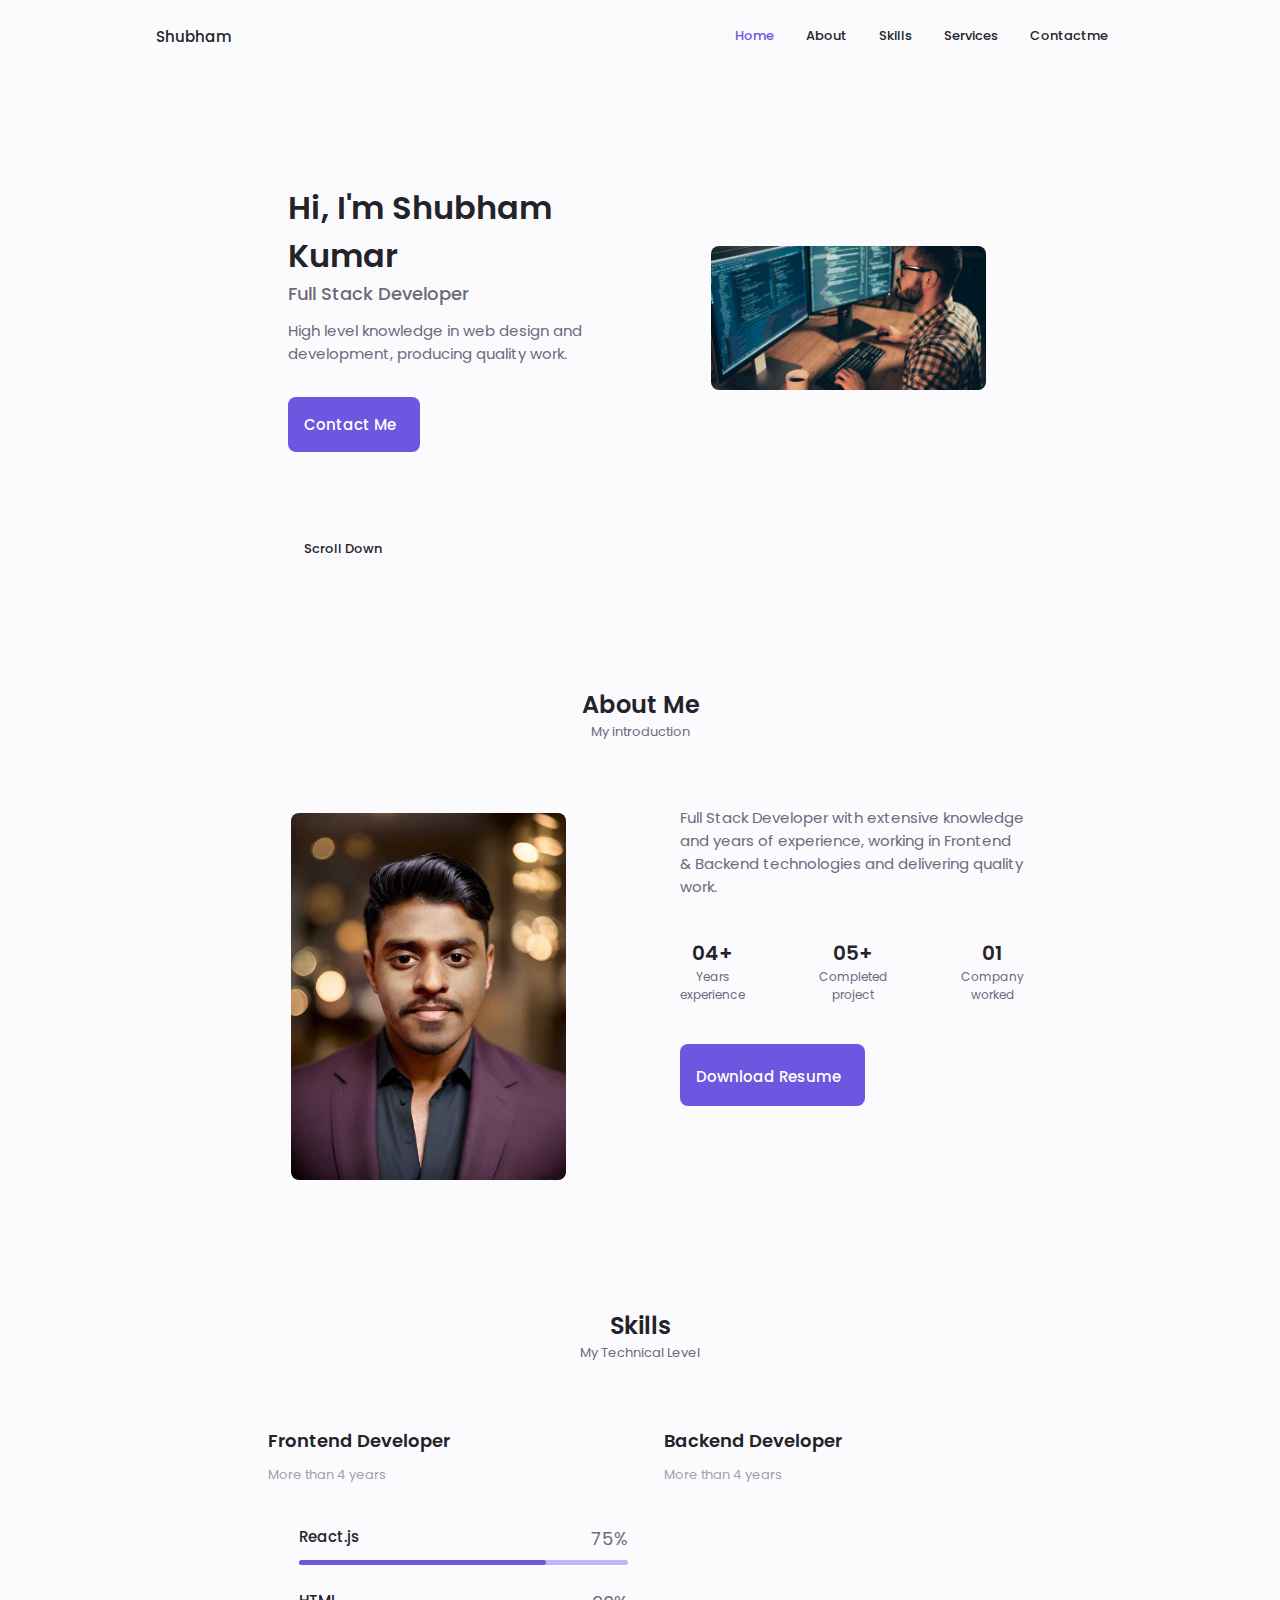
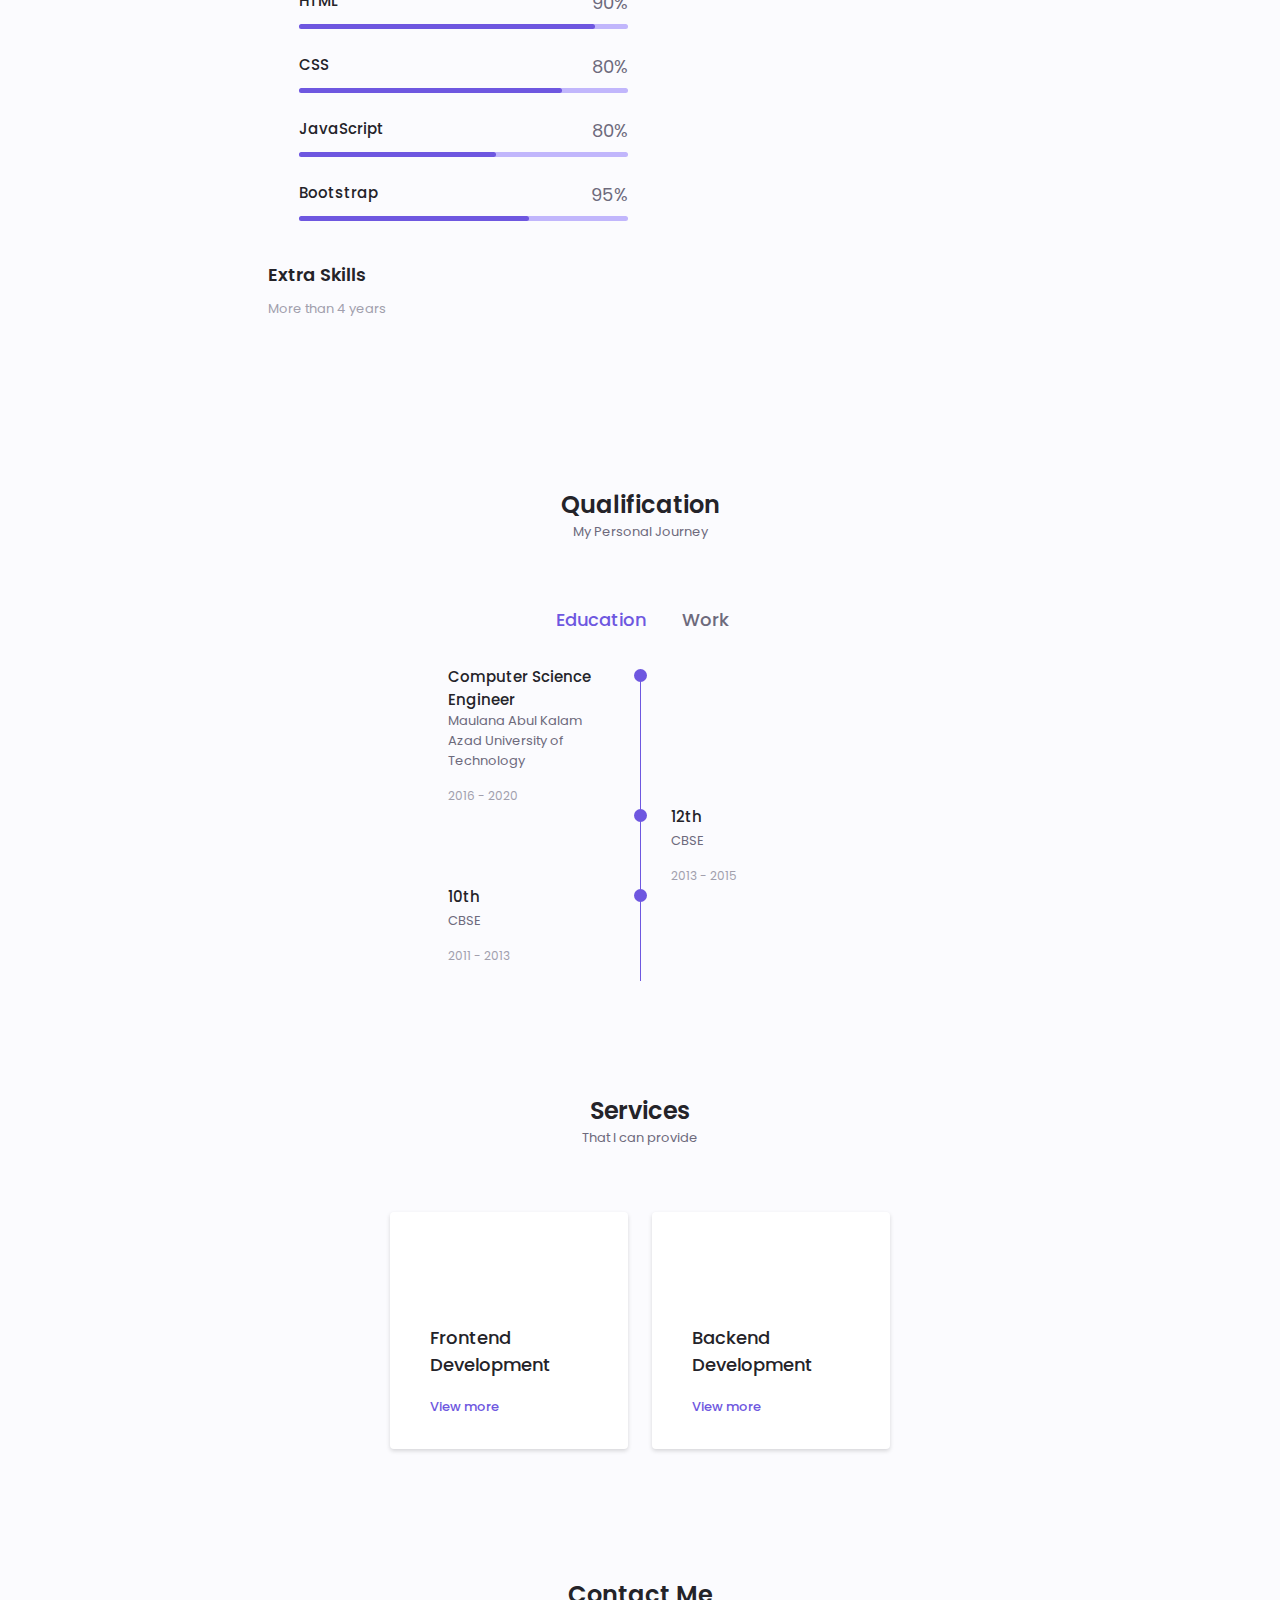
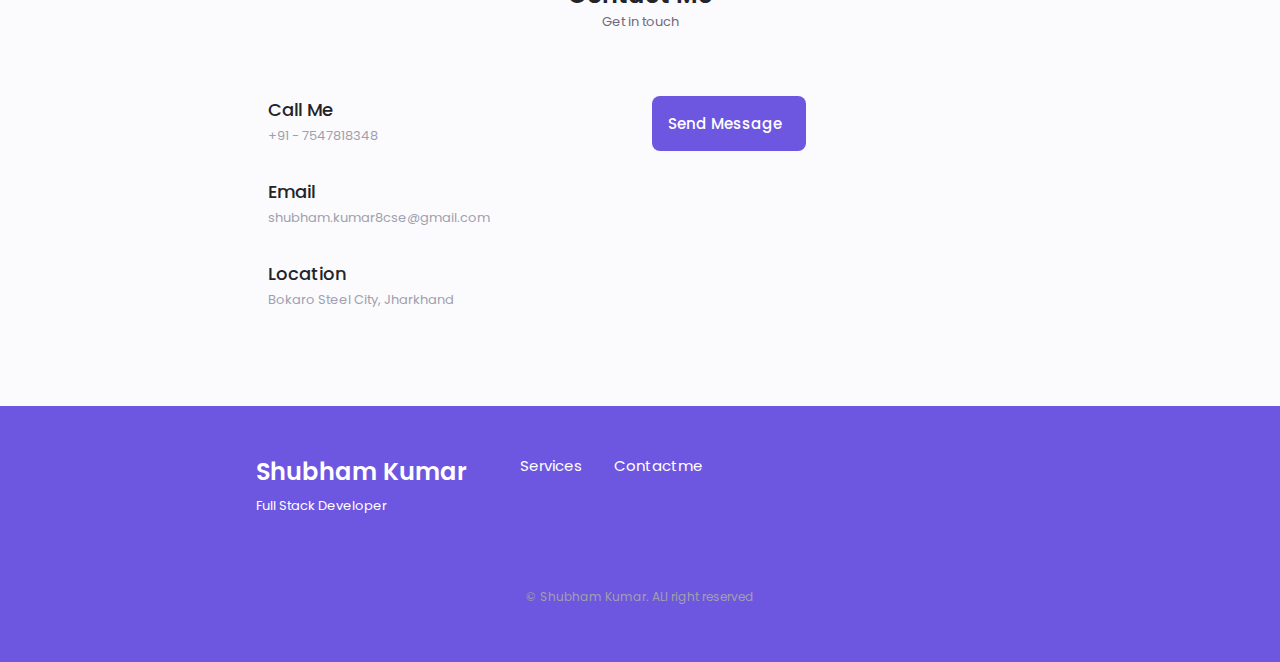
<file: index.html>
<!DOCTYPE html>
<html lang="en">

<head>
    <meta charset="UTF-8" />
    <meta http-equiv="X-UA-Compatible" content="IE=edge" />
    <meta name="viewport" content="width=device-width, initial-scale=1.0" />

    <!-- ================================== UNICONS ======================================== -->
    <link rel="stylesheet" href="https://unicons.iconscout.com/release/v4.0.0/css/line.css" />

    <!-- ================================== SWIPER CSS ======================================== -->
    <link rel="stylesheet" href="assets/css/swiper-bundle.min.css" />

    <!-- ================================== CSS ======================================== -->
    <link rel="stylesheet" href="assets/css/style.css" />

    <link rel="icon" href="assets/img/top-icon.jpg" type="image/icon type" />
    <title>Shubham Kumar</title>
</head>

<body>
    <!-- ================================== HEADER ======================================== -->
    <header class="header" id="header">
        <nav class="nav container">
            <a href="#" class="nav__logo">Shubham</a>

            <div class="nav__menu" id="nav-menu">
                <ul class="nav__list grid">
                    <l1 class="nav__item">
                        <a href="#home" class="nav__link active-link">
                            <i class="uil uil-estate nav__icon"></i> Home
                        </a>
                    </l1>
                    <l1 class="nav__item">
                        <a href="#about" class="nav__link">
                            <i class="uil uil-user nav__icon"></i> About
                        </a>
                    </l1>
                    <l1 class="nav__item">
                        <a href="#skills" class="nav__link">
                            <i class="uil uil-file-alt nav__icon"></i> Skills
                        </a>
                    </l1>
                    <l1 class="nav__item">
                        <a href="#services" class="nav__link">
                            <i class="uil uil-briefcase-alt nav__icon"></i> Services
                        </a>
                    </l1>
                    <l1 class="nav__item">
                        <a href="#contact" class="nav__link">
                            <i class="uil uil-message nav__icon"></i> Contactme
                        </a>
                    </l1>
                </ul>
                <i class="uil uil-times nav__close" id="nav-close"></i>
            </div>

            <div class="nav__btns">
                <!-- Theme change button -->
                <i class="uil uil-moon change-theme" id="theme-button"></i>

                <div class="nav__toggle" id="nav-toggle">
                    <i class="uil uil-apps"></i>
                </div>
            </div>
        </nav>
    </header>

    <!-- ================================== MAIN ======================================== -->
    <main class="main">
        <!-- ================================== HOME ======================================== -->
        <section class="home section" id="home">
            <div class="home__container container grid">
                <div class="home__content grid">
                    <div class="home__social">
                        <a href="https://www.linkedin.com/in/shubham-kumar-aec/" target="_blank" class="home__social-icon">
                            <i class="uil uil-linkedin-alt"></i>
                        </a>

                        <!-- <a href="https://dribbble.com" target="_blank" class="home__social-icon">
                            <i class="uil uil-dribbble"></i>
                        </a> -->

                        <a href="https://github.com/ShubhamKumar-SoftwareEngineer" target="_blank" class="home__social-icon">
                            <i class="uil uil-github-alt"></i>
                        </a>
                    </div>

                    <div class="home__img">
                       <!-- <svg class="home__blob" viewBox="0 0 200 187" xmlns="http://www.w3.org/2000/svg"
                            xmlns:xlink="http://www.w3.org/1999/xlink">
                            <mask id="mask0" mask-type="alpha">
                                <path d="M190.312 36.4879C206.582 62.1187 201.309 102.826 182.328 134.186C163.346 165.547 
                                130.807 187.559 100.226 186.353C69.6454 185.297 41.0228 161.023 21.7403 129.362C2.45775 
                                97.8511 -7.48481 59.1033 6.67581 34.5279C20.9871 10.1032 59.7028 -0.149132 97.9666 
                                0.00163737C136.23 0.303176 174.193 10.857 190.312 36.4879Z" />
                            </mask>
                            <g mask="url(#mask0)">
                                <path d="M190.312 36.4879C206.582 62.1187 201.309 102.826 182.328 134.186C163.346 
                                165.547 130.807 187.559 100.226 186.353C69.6454 185.297 41.0228 161.023 21.7403 
                                129.362C2.45775 97.8511 -7.48481 59.1033 6.67581 34.5279C20.9871 10.1032 59.7028 
                                -0.149132 97.9666 0.00163737C136.23 0.303176 174.193 10.857 190.312 36.4879Z" />
                                <image class="home__blob-img" x="13" y="8" href="assets/img/Shubham.jpg" />
                            </g> 
                        </svg> -->
                        <img src="assets/img/mernStack.jpg" alt="" class="about__img" />
                    </div>

                    <div class="home__data">
                        <h1 class="home__title">Hi, I'm Shubham Kumar</h1>
                        <h3 class="home__subtitle">Full Stack Developer</h3>
                        <p class="home__description">
                            High level knowledge in web design and development, producing
                            quality work.
                        </p>
                        <a href="#contact" class="button button--flex">
                            Contact Me <i class="uil uil-message button__icon"></i>
                        </a>
                    </div>
                </div>

                <div class="home__scroll">
                    <a href="#about" class="home__scroll-button button--flex">
                        <i class="uil uil-mouse-alt home__scroll-mouse"></i>
                        <span class="home__scroll-name">Scroll Down</span>
                        <i class="uil uil-arrow-down home__scroll-arrow"></i>
                    </a>
                </div>
            </div>
        </section>

        <!-- ================================== ABOUT ======================================== -->
        <section class="about section" id="about">
            <h2 class="section__title">About Me</h2>
            <span class="section__subtitle">My introduction</span>

            <div class="about__container container grid">
                <img src="assets/img/Shubham.jpg" alt="" class="about__img" />
                <div class="about__data">
                    <p class="about__description">
                        Full Stack Developer with extensive knowledge and years of
                        experience, working in Frontend & Backend technologies and
                        delivering quality work.
                    </p>

                    <div class="about__info">
                        <div>
                            <span class="about__info-title">04+</span>
                            <span class="about__info-name">Years <br />
                                experience</span>
                        </div>

                        <div>
                            <span class="about__info-title">05+</span>
                            <span class="about__info-name">Completed <br />
                                project</span>
                        </div>

                        <div>
                            <span class="about__info-title">01</span>
                            <span class="about__info-name">Company <br />
                                worked</span>
                        </div>
                    </div>

                    <div class="about__buttons">
                        <a download="" href="assets\ShubhamKumar_4YOE.pdf" class="button button">
                            Download Resume<i class="uil uil-download-alt button__icon"></i>
                        </a>
                    </div>
                </div>
            </div>
        </section>

        <!-- ================================== SKILLS ======================================== -->
        <section class="skills section" id="skills">
            <h2 class="section__title">Skills</h2>
            <span class="section__subtitle">My Technical Level</span>

            <div class="skills__container container grid">
                <div>
                    <!-- ================ SKILLS 1 =================== -->
                    <div class="skills__content skills__open">
                        <div class="skills__header">
                            <i class="uil uil-brackets-curly skills__icon"></i>

                            <div>
                                <h1 class="skills__titles">Frontend Developer</h1>
                                <span class="skills__subtitle">More than 4 years</span>
                            </div>

                            <i class="uil uil-angle-down skills__arrow"></i>
                        </div>

                        <div class="skills__list grid">
                            <div class="skills__data">
                                <div class="skills__titles">
                                    <h3 class="skills__name">React.js</h3>
                                    <span class="skills__number">75%</span>
                                </div>
                                <div class="skills__bar">
                                    <span class="skills__percentage skills__angular"></span>
                                </div>
                            </div>

                            <div class="skills__data">
                                <div class="skills__titles">
                                    <h3 class="skills__name">HTML</h3>
                                    <span class="skills__number">90%</span>
                                </div>
                                <div class="skills__bar">
                                    <span class="skills__percentage skills__html"></span>
                                </div>
                            </div>

                            <div class="skills__data">
                                <div class="skills__titles">
                                    <h3 class="skills__name">CSS</h3>
                                    <span class="skills__number">80%</span>
                                </div>
                                <div class="skills__bar">
                                    <span class="skills__percentage skills__css"></span>
                                </div>
                            </div>

                            <div class="skills__data">
                                <div class="skills__titles">
                                    <h3 class="skills__name">JavaScript</h3>
                                    <span class="skills__number">80%</span>
                                </div>
                                <div class="skills__bar">
                                    <span class="skills__percentage skills__js"></span>
                                </div>
                            </div>

                            <div class="skills__data">
                                <div class="skills__titles">
                                    <h3 class="skills__name">Bootstrap</h3>
                                    <span class="skills__number">95%</span>
                                </div>
                                <div class="skills__bar">
                                    <span class="skills__percentage skills__bootstrap"></span>
                                </div>
                            </div>
                        </div>
                    </div>
                </div>
                <div>
                    <!-- ================ SKILLS 2 =================== -->
                    <div class="skills__content skills__close">
                        <div class="skills__header">
                            <i class="uil uil-server-network skills__icon"></i>

                            <div>
                                <h1 class="skills__titles">Backend Developer</h1>
                                <span class="skills__subtitle">More than 4 years</span>
                            </div>

                            <i class="uil uil-angle-down skills__arrow"></i>
                        </div>

                        <div class="skills__list grid">
                            <div class="skills__data">
                                <div class="skills__titles">
                                    <h3 class="skills__name">Node Js</h3>
                                    <span class="skills__number">75%</span>
                                </div>
                                <div class="skills__bar">
                                    <span class="skills__percentage skills__java"></span>
                                </div>
                            </div>

                            <div class="skills__data">
                                <div class="skills__titles">
                                    <h3 class="skills__name">MySQL and NoSQL</h3>
                                    <span class="skills__number">70%</span>
                                </div>
                                <div class="skills__bar">
                                    <span class="skills__percentage skills__mysql"></span>
                                </div>
                            </div>

                             <div class="skills__data">
                                <div class="skills__titles">
                                    <h3 class="skills__name">Java</h3>
                                    <span class="skills__number">60%</span>
                                </div>
                                <div class="skills__bar">
                                    <span class="skills__percentage skills__node"></span>
                                </div>
                            </div>

                           <!-- <div class="skills__data">
                                <div class="skills__titles">
                                    <h3 class="skills__name">Firebase</h3>
                                    <span class="skills__number">55%</span>
                                </div>
                                <div class="skills__bar">
                                    <span class="skills__percentage skills__firebase"></span>
                                </div>
                            </div> -->
                        </div>
                    </div>
                </div>
                <!-- </div> -->

                <div>
                    <!-- ================ SKILLS 3 =================== -->
                    <div class="skills__content skills__close">
                        <div class="skills__header">
                            <i class="uil uil-swatchbook skills__icon"></i>

                            <div>
                                <h1 class="skills__titles">Extra Skills</h1>
                                <span class="skills__subtitle">More than 4 years</span>
                            </div>

                            <i class="uil uil-angle-down skills__arrow"></i>
                        </div>

                        <div class="skills__list grid">
                            <div class="skills__data">
                                <div class="skills__titles">
                                    <h3 class="skills__name">DSA</h3>
                                    <span class="skills__number">60%</span>
                                </div>
                                <div class="skills__bar">
                                    <span class="skills__percentage skills__dsa"></span>
                                </div>
                            </div>

                            <div class="skills__data">
                                <div class="skills__titles">
                                    <h3 class="skills__name">SQL</h3>
                                    <span class="skills__number">90%</span>
                                </div>
                                <div class="skills__bar">
                                    <span class="skills__percentage skills__sql"></span>
                                </div>
                            </div>

                            <div class="skills__data">
                                <div class="skills__titles">
                                    <h3 class="skills__name">C++</h3>
                                    <span class="skills__number">60%</span>
                                </div>
                                <div class="skills__bar">
                                    <span class="skills__percentage skills__cpp"></span>
                                </div>
                            </div>

                            <div class="skills__data">
                                <div class="skills__titles">
                                    <h3 class="skills__name">C</h3>
                                    <span class="skills__number">75%</span>
                                </div>
                                <div class="skills__bar">
                                    <span class="skills__percentage skills__c"></span>
                                </div>
                            </div>

                        

                            <div class="skills__data">
                                <div class="skills__titles">
                                    <h3 class="skills__name">Git</h3>
                                    <span class="skills__number">90%</span>
                                </div>
                                <div class="skills__bar">
                                    <span class="skills__percentage skills__git"></span>
                                </div>
                            </div>
                        </div>
                    </div>
                </div>
            </div>
        </section>

        <!-- ================================== QUALIFICATION ======================================== -->
        <section class="qualification section">
            <h2 class="section__title">Qualification</h2>
            <span class="section__subtitle">My Personal Journey</span>

            <div class="qualification__container container">
                <div class="qualification__tabs">
                    <div class="qualification__button button--flex qualification__active" data-target="#education">
                        <i class="uil uil-graduation-cap qualification__icon"></i>
                        Education
                    </div>
                    <div class="qualification__button button--flex" data-target="#work">
                        <i class="uil uil-briefcase-alt qualification__icon"></i>
                        Work
                    </div>
                </div>

                <div class="qualification__sections">
                    <!-- ================ QUALIFICATION CONTENT-1 =================== -->
                    <div class="qualification__content qualification__active" data-content id="education">
                        <!-- ================ QUALIFICATION-1 =================== -->
                        <div class="qualification__data">
                            <div>
                                <h3 class="qualification__title">Computer Science Engineer</h3>
                                <span class="qualification__subtitle">Maulana Abul Kalam Azad University of Technology</span>
                                <div class="qualification__calendar">
                                    <i class="uil uil-calendar-alt"></i>
                                    2016 - 2020
                                </div>
                            </div>

                            <div>
                                <span class="qualification__rounder"></span>
                                <span class="qualification__line"></span>
                            </div>
                        </div>

                        <!-- ================ QUALIFICATION-2 =================== -->
                        <div class="qualification__data">
                            <div></div>

                            <div>
                                <span class="qualification__rounder"></span>
                                <span class="qualification__line"></span>
                            </div>

                            <div>
                                <h3 class="qualification__title">12th</h3>
                                <span class="qualification__subtitle">CBSE</span>
                                <div class="qualification__calendar">
                                    <i class="uil uil-calendar-alt"></i>
                                    2013 - 2015
                                </div>
                            </div>
                        </div>

                        <!-- ================ QUALIFICATION-3 =================== -->
                        <div class="qualification__data">
                            <div>
                                <h3 class="qualification__title">10th</h3>
                                <span class="qualification__subtitle">CBSE</span>
                                <div class="qualification__calendar">
                                    <i class="uil uil-calendar-alt"></i>
                                    2011 - 2013
                                </div>
                            </div>

                            <div>
                                <span class="qualification__rounder"></span>
                                <span class="qualification__line"></span>
                            </div>
                        </div>
                    </div>

                    <!-- ================ QUALIFICATION CONTENT-2 =================== -->
                    <div class="qualification__content" data-content id="work">
                        <!-- ================ QUALIFICATION-1 =================== -->
                        <div class="qualification__data">
                            <div>
                                <h3 class="qualification__title">Software Engineer</h3>
                                <span class="qualification__subtitle">DXC Technology</span>
                                <div class="qualification__calendar">
                                    <i class="uil uil-calendar-alt"></i>
                                    Jan 2021 - Present
                                </div>
                            </div>

                            <div>
                                <span class="qualification__rounder"></span>
                                <span class="qualification__line"></span>
                            </div>
                        </div>

                        <!-- ================ QUALIFICATION-2 =================== -->
                        
                    </div>
                </div>
            </div>
        </section>

        <!-- ================================== SERVICES ======================================== -->
        <section class="section services" id="services">
            <h2 class="section__title">Services</h2>
            <span class="section__subtitle">That I can provide</span>

            <div class="services__container container grid">
                <!-- ================ SERVICES-1 =================== -->
                <!-- <div class="services__content">
                    <div>
                        <i class="uil uil-web-grid services__icon"></i>
                        <h3 class="services__title">UI/UX <br> Designer</h3>
                    </div>

                    <span class="button button--flex button--small button--link services__button">
                        View more
                        <i class="uil uil-arrow-right button__icon"></i>
                    </span>

                    <div class="services__modal">
                        <div class="services__modal-content">
                            <h4 class="services__modal-title">Ui/Ux <br> Designer</h4>
                            <i class="uil uil-times services__modal-close"></i>

                            <ul class="services__modal-services grid">
                                <li class="services__modal-service">
                                    <i class="uil uil-check-circle services__modal-icon"></i>
                                    <p>I develop the user interface.</p>
                                </li>
                                <li class="services__modal-service">
                                    <i class="uil uil-check-circle services__modal-icon"></i>
                                    <p>Web page development.</p>
                                </li>
                                <li class="services__modal-service">
                                    <i class="uil uil-check-circle services__modal-icon"></i>
                                    <p>I create ux element interactions.</p>
                                </li>
                                <li class="services__modal-service">
                                    <i class="uil uil-check-circle services__modal-icon"></i>
                                    <p>I position your company brand.</p>
                                </li>
                            </ul>
                        </div>
                    </div>
                </div> -->

                <!-- ================ SERVICES-2 =================== -->
                <div class="services__content">
                    <div>
                        <i class="uil uil-arrow services__icon"></i>
                        <h3 class="services__title">
                            Frontend <br />
                            Development
                        </h3>
                    </div>

                    <span class="button button--flex button--small button--link services__button">
                        View more
                        <i class="uil uil-arrow-right button__icon"></i>
                    </span>

                    <div class="services__modal">
                        <div class="services__modal-content">
                            <h4 class="services__modal-title">
                                Frontend <br />
                                Developer
                            </h4>
                            <i class="uil uil-times services__modal-close"></i>

                            <ul class="services__modal-services grid">
                                <li class="services__modal-service">
                                    <i class="uil uil-check-circle services__modal-icon"></i>
                                    <p>I developed beautiful user interface.</p>
                                </li>
                                <li class="services__modal-service">
                                    <i class="uil uil-check-circle services__modal-icon"></i>
                                    <p>Web page development.</p>
                                </li>
                                <li class="services__modal-service">
                                    <i class="uil uil-check-circle services__modal-icon"></i>
                                    <p>Full website development.</p>
                                </li>
                                <li class="services__modal-service">
                                    <i class="uil uil-check-circle services__modal-icon"></i>
                                    <p>Responsive web design</p>
                                </li>
                                <li class="services__modal-service">
                                    <i class="uil uil-check-circle services__modal-icon"></i>
                                    <p>Progressive web App's</p>
                                </li>
                            </ul>
                        </div>
                    </div>
                </div>

                <!-- ================ SERVICES-3 =================== -->
                <div class="services__content">
                    <div>
                        <i class="uil uil-pen services__icon"></i>
                        <h3 class="services__title">
                            Backend <br />
                            Development
                        </h3>
                    </div>

                    <span class="button button--flex button--small button--link services__button">
                        View more
                        <i class="uil uil-arrow-right button__icon"></i>
                    </span>

                    <div class="services__modal">
                        <div class="services__modal-content">
                            <h4 class="services__modal-title">
                                Branding <br />
                                Designer
                            </h4>
                            <i class="uil uil-times services__modal-close"></i>

                            <ul class="services__modal-services grid">
                                <li class="services__modal-service">
                                    <i class="uil uil-check-circle services__modal-icon"></i>
                                    <p>I developed backend for website.</p>
                                </li>
                                <li class="services__modal-service">
                                    <i class="uil uil-check-circle services__modal-icon"></i>
                                    <p>Build reusable code and libraries for future use.</p>
                                </li>
                                <li class="services__modal-service">
                                    <i class="uil uil-check-circle services__modal-icon"></i>
                                    <p>Scalable and efficient development solutions.</p>
                                </li>
                                <li class="services__modal-service">
                                    <i class="uil uil-check-circle services__modal-icon"></i>
                                    <p>Optimize the application for better performance.</p>
                                </li>
                                <li class="services__modal-service">
                                    <i class="uil uil-check-circle services__modal-icon"></i>
                                    <p>API Development.</p>
                                </li>
                                <li class="services__modal-service">
                                    <i class="uil uil-check-circle services__modal-icon"></i>
                                    <p>Build and implement data storage solutions.</p>
                                </li>
                            </ul>
                        </div>
                    </div>
                </div>
            </div>
        </section>

       

        <!-- ================================== TESTIMONIAL ======================================== -->
        <!-- <section class="testimonial section">
            <h2 class="section__title">Testimonial</h2>
            <span class="section__subtitle">My client saying</span>

            <div class="testimonial__container container swiper mySwiper swiper-container">
                <div class="swiper-wrapper"> -->
        <!-- ================ TESTIMONIAL-1 =================== -->
        <!-- <div class="testimonial__content swiper-slide">
                        <div class="testimonial__data">
                            <div class="testimonial__header">
                                <img src="assets/img/client-1.jpg" alt="" class="testimonial__img">

                                <div>
                                    <h3 class="testimonial__name">Amit Soni</h3>
                                    <span class="testimonial__client">Client</span>
                                </div>
                            </div>

                            <div>
                                <i class="uil uil-star testimonial__icon-star"></i>
                                <i class="uil uil-star testimonial__icon-star"></i>
                                <i class="uil uil-star testimonial__icon-star"></i>
                                <i class="uil uil-star testimonial__icon-star"></i>
                                <i class="uil uil-star testimonial__icon-star"></i>
                            </div>
                        </div>

                        <p class="testimonial__description">
                            I get a good impression, I carry out my project with all the possible equality and attention
                            and support 24 hours a day.
                        </p>
                    </div> -->

        <!-- ================ TESTIMONIAL-2 =================== -->
        <!-- <div class="testimonial__content swiper-slide">
                        <div class="testimonial__data">
                            <div class="testimonial__header">
                                <img src="assets/img/client-2.png" alt="" class="testimonial__img">

                                <div>
                                    <h3 class="testimonial__name">Mansi Patel</h3>
                                    <span class="testimonial__client">Client</span>
                                </div>
                            </div>

                            <div>
                                <i class="uil uil-star testimonial__icon-star"></i>
                                <i class="uil uil-star testimonial__icon-star"></i>
                                <i class="uil uil-star testimonial__icon-star"></i>
                                <i class="uil uil-star testimonial__icon-star"></i>
                                <i class="uil uil-star testimonial__icon-star"></i>
                            </div>
                        </div>

                        <p class="testimonial__description">
                            I get a good impression, I carry out my project with all the possible equality and attention
                            and support 24 hours a day.
                        </p>
                    </div> -->

        <!-- ================ TESTIMONIAL-3 =================== -->
        <!-- <div class="testimonial__content swiper-slide">
                        <div class="testimonial__data">
                            <div class="testimonial__header">
                                <img src="assets/img/client-3.jpg" alt="" class="testimonial__img">

                                <div>
                                    <h3 class="testimonial__name">Abhay Jain</h3>
                                    <span class="testimonial__client">Client</span>
                                </div>
                            </div>

                            <div>
                                <i class="uil uil-star testimonial__icon-star"></i>
                                <i class="uil uil-star testimonial__icon-star"></i>
                                <i class="uil uil-star testimonial__icon-star"></i>
                                <i class="uil uil-star testimonial__icon-star"></i>
                                <i class="uil uil-star testimonial__icon-star"></i>
                            </div>
                        </div>

                        <p class="testimonial__description">
                            I get a good impression, I carry out my project with all the possible equality and attention
                            and support 24 hours a day.
                        </p>
                    </div>
                </div> -->

        <!-- Add Pagination -->
        <!-- <div class="swiper-pagination swiper-pagination-testimonial"></div>
            </div>
        </section> -->

        <!-- ================================== CONTACT ME ======================================== -->
        <section class="contact section" id="contact">
            <h2 class="section__title">Contact Me</h2>
            <span class="section__subtitle">Get in touch</span>

            <div class="contact__container container grid">
                <div>
                    <div class="contact__information">
                        <i class="uil uil-phone contact__icon"></i>

                        <div>
                            <h3 class="contact__title">Call Me</h3>
                            <span class="contact__subtitle">+91 - 7547818348</span>
                        </div>
                    </div>

                    <div class="contact__information">
                        <i class="uil uil-envelope contact__icon"></i>

                        <div>
                            <h3 class="contact__title">Email</h3>
                            <span class="contact__subtitle">shubham.kumar8cse@gmail.com</span>
                        </div>
                    </div>

                    <div class="contact__information">
                        <i class="uil uil-map-marker contact__icon"></i>

                        <div>
                            <h3 class="contact__title">Location</h3>
                            <span class="contact__subtitle">Bokaro Steel City, Jharkhand</span>
                        </div>
                    </div>
                </div>
                <!--
                <form action="https://formsubmit.co/el/kiteze" method="POST" class="contact__form grid">
                    <div class="contact__inputs grid">
                        <div class="contact__content">
                            <label for="" class="contact__label">Name</label>
                            <input type="text" class="contact__input" />
                        </div>
                        <div class="contact__content">
                            <label for="" class="contact__label">Email</label>
                            <input type="email" class="contact__input" />
                        </div>
                    </div>
                    <div class="contact__content">
                        <label for="" class="contact__label">Project</label>
                        <input type="text" class="contact__input" />
                    </div>
                    <div class="contact__content">
                        <label for="" class="contact__label">Message</label>
                        <textarea name="" id="" cols="0" rows="7" class="contact__input"></textarea>
                    </div>
                -->
                    <div>
                        <a href="https://formsubmit.co/el/kiteze" class="button button--flex">
                            Send Message
                            <i class="uil uil-message button__icon"></i> 
                        </a> 
                    </div>
                <!--</form> -->
            </div>
        </section>
    </main>

    <!-- ================================== FOOTER ======================================== -->
    <footer class="footer">
        <div class="footer__bg">
            <div class="footer__container container grid">
                <div>
                    <h1 class="footer__title">Shubham Kumar</h1>
                    <span class="footer__subtitle">Full Stack Developer</span>
                </div>

                <ul class="footer__links">
                    <li>
                        <a href="#services" class="footer__link">Services</a>
                    </li>
                    <li>
                        <a href="#contact" class="footer__link">Contactme</a>
                    </li>
                </ul>
            </div>

            <p class="footer__copy">&#169; Shubham Kumar. ALl right reserved</p>
        </div>
    </footer>

    <!-- ================================== SCROLL TOP ======================================== -->
    <a href="#" class="scrollup" id="scroll-up">
        <i class="uil uil-arrow-up scrollup__icon"></i>
    </a>

    <!-- ================================== SWIPER JS ======================================== -->
    <script src="assets/js/swiper-bundle.min.js"></script>

    <!-- ================================== MAIN JS ======================================== -->
    <script src="assets/js/main.js"></script>
</body>

</html>
</file>
<file: assets/css/style.css>
/* ================================== GOOGLE FONTS ======================================== */
@import url("https://fonts.googleapis.com/css2?family=Poppins:wght@400;500;600&display=swap");

/* ================================== VARIABLE CSS ======================================== */
:root {
  --header-height: 3rem;

  /* ================================== Colors ======================================== */
  /* ====== Change Favourite Colors ====== */
  --hue-color: 250; /* Purple 250 - Green 142 - Blue 230 - Pink 340 */

  /* HSL Color Mode */
  --first-color: hsl(var(--hue-color), 69%, 61%);
  --first-color-second: hsl(var(--hue-color), 69%, 61%);
  --first-color-alt: hsl(var(--hue-color), 57%, 53%);
  --first-color-lighter: hsl(var(--hue-color), 92%, 85%);
  --title-color: hsl(var(--hue-color), 8%, 15%);
  --text-color: hsl(var(--hue-color), 8%, 45%);
  --text-color-light: hsl(var(--hue-color), 8%, 65%);
  --input-color: hsl(var(--hue-color), 70%, 96%);
  --body-color: hsl(var(--hue-color), 60%, 99%);
  --container-color: #fff;
  --scroll-bar-color: hsl(var(--hue-color), 12%, 90%);
  --scroll-thumb-color: hsl(var(--hue-color), 12%, 80%);

  /* ================================== Font and typography ======================================== */
  --body-font: "Poppins", sans-serif;

  /* 0.5rem = 8px, 1rem = 16px, 1.5rem = 24px... */
  --big-font-size: 2rem;
  --h1-font-size: 1.5rem;
  --h2-font-size: 1.25rem;
  --h3-font-size: 1.125rem;
  --normal-font-size: 0.938rem;
  --small-font-size: 0.813rem;
  --smaller-font-size: 0.75rem;

  /* ====== Font Weight ====== */
  --font-medium: 500;
  --font-semi-bold: 600;

  /* ====== Margins Bottom ====== */
  /* 0.25rem = 4px, 0.5rem = 8px, 0.75rem = 12px... */
  --mb-0-25: 0.25rem;
  --mb-0-5: 0.5rem;
  --mb-0-75: 0.75rem;
  --mb-1: 1rem;
  --mb-1-5: 1.5rem;
  --mb-2: 2rem;
  --mb-2-5: 2.5rem;
  --mb-3: 3rem;

  /* ====== z index ====== */
  --z-tooltip: 10;
  --z-fixed: 100;
  --z-modal: 1000;
}

/* Font Size For Large Devices */
@media screen and(min-width: 968px) {
  :root {
    --big-font-size: 3rem;
    --h1-font-size: 2.25rem;
    --h2-font-size: 1.5rem;
    --h3-font-size: 1.25rem;
    --normal-font-size: 1rem;
    --small-font-size: 0.875rem;
    --smaller-font-size: 0.813rem;
  }
}

/* ====== Variables Dark Theme ====== */
body.dark-theme {
  /* HSL Color Mode Changes according to the Dark Theme*/
  --first-color-second: hsl(var(--hue-color), 30%, 8%);
  --title-color: hsl(var(--hue-color), 8%, 95%);
  --text-color: hsl(var(--hue-color), 8%, 75%);
  --input-color: hsl(var(--hue-color), 29%, 16%);
  --body-color: hsl(var(--hue-color), 28%, 12%);
  --container-color: hsl(var(--hue-color), 29%, 16%);
  --scroll-bar-color: hsl(var(--hue-color), 12%, 48%);
  --scroll-thumb-color: hsl(var(--hue-color), 12%, 36%);
}

/* ====== Button Dark/Light ====== */
.nav__btns {
  display: flex;
  align-items: center;
}

.change-theme {
  font-size: 1.25rem;
  color: var(--title-color);
  margin-right: var(--mb-1);
  cursor: pointer;
}

.change-theme:hover {
  color: var(--first-color);
}

/* ====== BASE ====== */
* {
  box-sizing: border-box;
  padding: 0;
  margin: 0;
}

html {
  scroll-behavior: smooth;
}

body {
  margin: 0 0 var(--header-height) 0;
  font-family: var(--body-font);
  font-size: var(--normal-font-size);
  background-color: var(--body-color);
  color: var(--text-color);
}

h1,
h2,
h3,
h4 {
  color: var(--title-color);
  font-weight: var(--font-semi-bold);
}

ul {
  list-style: none;
}

a {
  text-decoration: none;
}

img {
  max-width: 100%;
  height: auto;
}

/* ====== REUSABLE CSS CLASSES ====== */
.section {
  padding: 2rem 0 4rem;
}

.section__title {
  font-size: var(--h1-font-size);
}

.section__subtitle {
  display: block;
  font-size: var(--small-font-size);
  margin-bottom: var(--mb-3);
}

.section__title,
.section__subtitle {
  text-align: center;
}

/* ====== LAYOUT ====== */
.container {
  max-width: 768px;
  margin-left: var(--mb-1-5);
  margin-right: var(--mb-1-5);
}

.grid {
  display: grid;
  gap: 1.5rem;
}

.header {
  width: 100%;
  position: fixed;
  bottom: 0;
  left: 0;
  z-index: var(--z-fixed);
  background-color: var(--body-color);
}

/* ====== NAV ====== */
.nav {
  max-width: 968px;
  height: var(--header-height);
  display: flex;
  justify-content: space-between;
  align-items: center;
}

.nav__logo,
.nav__toggle {
  color: var(--title-color);
  font-weight: var(--font-medium);
}

.nav__logo:hover {
  color: var(--first-color);
}

.nav__toggle {
  font-size: 1.1rem;
  cursor: pointer;
}

.nav__toggle:hover {
  color: var(--first-color);
}

@media screen and (max-width: 767px) {
  .nav__menu {
    position: fixed;
    bottom: -100%;
    left: 0;
    width: 100%;
    background-color: var(--body-color);
    padding: 2rem 1.5rem 4rem;
    box-shadow: 0 -1px 4px rgba(0, 0, 0, 0.15);
    border-radius: 1.5rem 1.5rem 0 0;
    transition: 0.3s;
  }
}

.nav__list {
  grid-template-columns: repeat(3, 1fr);
  gap: 2rem;
}

.nav__link {
  display: flex;
  flex-direction: column;
  align-items: center;
  font-size: var(--small-font-size);
  color: var(--title-color);
  font-weight: var(--font-medium);
}

.nav__link:hover {
  color: var(--first-color);
}

.nav__icon {
  font-size: 1.2rem;
}

.nav__close {
  position: absolute;
  right: 1.3rem;
  bottom: 0.5rem;
  font-size: 1.5rem;
  cursor: pointer;
  color: var(--first-color);
}

.nav__close:hover {
  color: var(--first-color-alt);
}

/* ====== Show Menu ====== */
.show-menu {
  bottom: 0;
}

/* ====== Active Link ====== */
.active-link {
  color: var(--first-color);
}

/* ====== Change Background Header ====== */
.scroll-header {
  box-shadow: 0 -1px 4px rgba(0, 0, 0, 0.15);
}

/* ====== HOME ====== */
.home__container {
  gap: 1rem;
}

.home__content {
  grid-template-columns: 0.5fr 3fr;
  padding-top: 3.5rem;
  align-items: center;
}

.home__social {
  display: grid;
  grid-template-columns: max-content;
  row-gap: 1rem;
}

.home__social-icon {
  font-size: 1.25rem;
  color: var(--first-color);
}

.home__social-icon:hover {
  color: var(--first-color-alt);
}

.home__blob {
  width: 200px;
  fill: var(--first-color);
}

.home__blob-img {
  width: 170px;
}

.home__data {
  grid-column: 1/3;
}

.home__title {
  font-size: var(--big-font-size);
}

.home__subtitle {
  font-size: var(--h3-font-size);
  color: var(--text-color);
  font-weight: var(--font-medium);
  margin-bottom: var(--mb-0-75);
}

.home__description {
  margin-bottom: var(--mb-2);
}

.home__scroll {
  display: none;
}

.home__scroll-button {
  color: var(--first-color);
  transition: 0.3s;
}

.home__scroll-button:hover {
  transform: translateY(0.25rem);
}

.home__scroll-mouse {
  font-size: 2rem;
}

.home__scroll-name {
  font-size: var(--small-font-size);
  color: var(--title-color);
  font-weight: var(--font-medium);
  margin-right: var(--mb-0-25);
}

.home__scroll-arrow {
  font-size: 1.25rem;
}

/* ====== BUTTONS ====== */
.button {
  display: inline-block;
  background-color: var(--first-color);
  color: #fff;
  padding: 1rem;
  border-radius: 0.5rem;
  font-weight: var(--font-medium);
}

.button:hover {
  background-color: var(--first-color-alt);
}

.button__icon {
  font-size: 1.25rem;
  margin-left: var(--mb-0-5);
  transition: 0.3s;
}

.button--white {
  background-color: #fff;
  color: var(--first-color);
}

.button--white:hover {
  background-color: #fff;
}

.button--flex {
  display: inline-flex;
  align-items: center;
}

.button--small {
  padding: 0.75rem 1rem;
}

.button--link {
  padding: 0;
  background-color: transparent;
  color: var(--first-color);
}

.button--link:hover {
  background-color: transparent;
  color: var(--first-color-alt);
}

/* ====================================== About ====================================== */
.about__img {
  width: 200px;
  border-radius: 0.5rem;
  justify-self: center;
  align-self: center;
}

.about__description {
  text-align: center;
  margin-bottom: var(--mb-2-5);
}

.about__info {
  display: flex;
  justify-content: space-evenly;
  margin-bottom: var(--mb-2-5);
}

.about__info-title {
  font-size: var(--h2-font-size);
  font-weight: var(--font-semi-bold);
  color: var(--title-color);
}

.about__info-name {
  font-size: var(--smaller-font-size);
}

.about__info-title,
.about__info-name {
  display: block;
  text-align: center;
}

.about__buttons {
  display: flex;
  justify-content: center;
}

/* ====================================== SKILLS ====================================== */
.skills__container {
  row-gap: 0;
}

.skills__header {
  display: flex;
  align-items: center;
  margin-bottom: var(--mb-2-5);
  cursor: pointer;
}

.skills__icon,
.skills__arrow {
  font-size: 2rem;
  color: var(--first-color);
}

.skills__icon {
  margin-right: var(--mb-0-75);
}

.skills__titles {
  font-size: var(--h3-font-size);
}

.skills__subtitle {
  font-size: var(--small-font-size);
  color: var(--text-color-light);
}

.skills__arrow {
  margin-left: auto;
  transition: 0.4s;
}

.skills__list {
  row-gap: 1.5rem;
  padding-left: 2.7rem;
}

.skills__titles {
  display: flex;
  justify-content: space-between;
  margin-bottom: var(--mb-0-5);
}

.skills__name {
  font-size: var(--normal-font-size);
  font-weight: var(--font-medium);
}

.skills__bar,
.skills__percentage {
  height: 5px;
  border-radius: 0.25rem;
}

.skills__bar {
  background-color: var(--first-color-lighter);
}

.skills__percentage {
  display: block;
  background-color: var(--first-color);
}

.skills__angular {
  width: 75%;
}

.skills__html {
  width: 90%;
}

.skills__css {
  width: 80%;
}

.skills__js {
  width: 60%;
}

.skills__bootstrap {
  width: 70%;
}

.skills__less {
  width: 85%;
}

.skills__sass {
  width: 85%;
}

.skills__java {
  width: 80%;
}

.skills__springboot {
  width: 70%;
}

.skills__mysql {
  width: 70%;
}

/* .skills__node {
  width: 50%;
}

.skills__firebase {
  width: 55%;
} */

.skills__dsa {
  width: 60%;
}

.skills__sql {
  width: 70%;
}

.skills__cpp {
  width: 80%;
}

.skills__c {
  width: 75%;
}

.skills__maven {
  width: 60%;
}

.skills__git {
  width: 80%;
}

.skills__close .skills__list {
  height: 0;
  overflow: hidden;
}

.skills__open .skills__list {
  height: max-content;
  margin-bottom: var(--mb-2-5);
}

.skills__open .skills__arrow {
  transform: rotate(-180deg);
}

/* ====================================== QUALIFICATIONS ====================================== */
.qualification__tabs {
  display: flex;
  justify-content: space-evenly;
  margin-bottom: var(--mb-2);
}

.qualification__button {
  font-size: var(--h3-font-size);
  font-weight: var(--font-medium);
  cursor: pointer;
}

.qualification__button:hover {
  color: var(--first-color);
}

.qualification__icon {
  font-size: 1.8rem;
  margin-right: var(--mb-0-25);
}

.qualification__data {
  display: grid;
  grid-template-columns: 1fr max-content 1fr;
  column-gap: 1.5rem;
}

.qualification__title {
  font-size: var(--normal-font-size);
  font-weight: var(--font-medium);
}

.qualification__subtitle {
  display: inline-block;
  font-size: var(--small-font-size);
  margin-bottom: var(--mb-1);
}

.qualification__calendar {
  font-size: var(--smaller-font-size);
  color: var(--text-color-light);
}

.qualification__rounder {
  display: inline-block;
  width: 13px;
  height: 13px;
  background-color: var(--first-color);
  border-radius: 50%;
}

.qualification__line {
  display: block;
  width: 1px;
  height: 100%;
  background-color: var(--first-color);
  transform: translate(6px, -7px);
}

.qualification [data-content] {
  display: none;
}

.qualification__active[data-content] {
  display: block;
}

.qualification__button.qualification__active {
  color: var(--first-color);
}

/* ====================================== SERVICES ====================================== */

.services__container {
  gap: 1.5rem;
  grid-template-columns: repeat(2, 1fr);
}

.services__content {
  position: relative;
  background-color: var(--container-color);
  padding: 3.5rem 0.5rem 1.25rem 1.5rem;
  border-radius: 0.25rem;
  box-shadow: 0 2px 4px rgba(0, 0, 0, 0.15);
  transform: 0.3s;
}

.services__content:hover {
  box-shadow: 0 4px 8px rgba(0, 0, 0, 0.15);
}

.services__icon {
  display: block;
  font-size: 1.5rem;
  color: var(--first-color);
  margin-bottom: var(--mb-1);
}

.services__title {
  font-size: var(--h3-font-size);
  margin-bottom: var(--mb-1);
  font-weight: var(--font-medium);
}

.services__button {
  cursor: pointer;
  font-size: var(--small-font-size);
}

.services__button:hover .button__icon {
  transform: translateX(0.25rem);
}

.services__modal {
  position: fixed;
  top: 0;
  left: 0;
  right: 0;
  bottom: 0;
  background-color: rgba(0, 0, 0, 0.5);
  display: flex;
  align-items: center;
  justify-content: center;
  padding: 0 1rem;
  z-index: var(--z-modal);
  opacity: 0;
  visibility: hidden;
  transition: 0.3s;
}

.services__modal-content {
  position: relative;
  background-color: var(--container-color);
  padding: 1.5rem;
  border-radius: 0.5rem;
}

.services__modal-services {
  row-gap: 1rem;
}

.services__modal-service {
  display: flex;
}

.services__modal-title {
  font-size: var(--h3-font-size);
  font-weight: var(--font-medium);
  margin-bottom: var(--mb-1-5);
}

.services__modal-close {
  position: absolute;
  top: 1rem;
  right: 1rem;
  font-size: 1.5rem;
  color: var(--first-color);
  cursor: pointer;
}

.services__modal-icon {
  color: var(--first-color);
  margin-right: var(--mb-0-25);
}

/* Active Modal */
.active-modal {
  opacity: 1;
  visibility: visible;
}

/* ====================================== PORTFOLIO ====================================== */

.portfolio__container {
  overflow: initial;
}

.portfolio__content {
  padding: 0 1.5rem;
}

.portfolio__img {
  width: 400px;
  height: 150px;
  border-radius: 0.5rem;
  justify-self: center;
}

.portfolio__title {
  font-size: var(--h3-font-size);
  margin-bottom: var(--mb-0-5);
}

.portfolio__description {
  margin-bottom: var(--mb-0-75);
}

.portfolio__button:hover .button__icon {
  transform: translateX(0.25rem);
}

.swiper-button-prev::after,
.swiper-button-next::after {
  content: "";
}

.swiper-portfolio-icon {
  font-size: 2rem;
  color: var(--first-color);
}

.swiper-button-prev {
  left: 0rem;
  /* left: -0.5rem; */
}

.swiper-button-next {
  right: 0rem;
  /* right: -0.5rem; */
}

.swiper-pagination-portfolio {
  margin-bottom: -2.5rem;
}

.swiper-pagination-bullet-active {
  background-color: var(--first-color);
}

.swiper-button-prev,
.swiper-button-next,
.swiper-pagination-bullet {
  outline: none;
}

/* ====================================== PROJECT IN MIND ====================================== */

.project {
  text-align: center;
}

.project__bg {
  background-color: var(--first-color);
  padding-top: 3rem;
}

.project__title {
  font-size: var(--h2-font-size);
  margin-bottom: var(--mb-0-75);
}

.project__description {
  margin-bottom: var(--mb-1-5);
}

.project__title,
.project__description {
  color: #fff;
}

.project__img {
  width: 232px;
  justify-self: center;
}

/* ====================================== TESTIMONIAL ====================================== */

.testimonial__data,
.testimonial__header {
  display: flex;
}

.testimonial__data {
  justify-content: space-between;
  margin-bottom: var(--mb-1);
}

.testimonial__img {
  width: 60px;
  height: 60px;
  border-radius: 50%;
  margin-right: var(--mb-0-75);
}

.testimonial__name {
  font-size: var(--h3-font-size);
  font-weight: var(--font-medium);
}

.testimonial__client {
  font-size: var(--small-font-size);
  color: var(--text-color-light);
}

.testimonial__description {
  margin-bottom: var(--mb-2-5);
}

.testimonial__icon--star {
  color: var(--first-color);
}

.swiper-container .swiper-pagination-testimonial {
  bottom: 0;
}

/* ====================================== CONTACT ME ====================================== */
.contact__container {
  row-gap: 3rem;
}

.contact__information {
  display: flex;
  margin-bottom: var(--mb-2);
}

.contact__icon {
  font-size: 2rem;
  color: var(--first-color);
  margin-right: var(--mb-0-75);
}

.contact__title {
  font-size: var(--h3-font-size);
  font-weight: var(--font-medium);
}

.contact__subtitle {
  font-size: var(--small-font-size);
  color: var(--text-color-light);
}

.contact__content {
  background-color: var(--input-color);
  border-radius: 0.5rem;
  padding: 0.75rem 1rem 0.25rem;
}

.contact__label {
  font-size: var(--smaller-font-size);
  color: var(--title-color);
}

.contact__input {
  width: 100%;
  background-color: var(--input-color);
  color: var(--text-color);
  font-family: var(--body-font);
  font-size: var(--normal-font-size);
  border: none;
  outline: none;
  padding: 0.25rem 0.5rem 0.5rem 0;
}

/* ====================================== FOOTER ====================================== */
.footer {
  padding-top: 2rem;
}

.footer__container {
  row-gap: 3.5rem;
}

.footer__bg {
  background-color: var(--first-color-second);
  padding: 2rem 0 3rem;
}

.footer__title {
  font-size: var(--h1-font-size);
  margin-bottom: var(--mb-0-25);
}

.footer__subtitle {
  font-size: var(--small-font-size);
}

.footer__links {
  display: flex;
  flex-direction: column;
  row-gap: 1.5rem;
}

.footer__link:hover {
  color: var(--first-color-lighter);
}

.footer__social {
  font-size: 1.25rem;
  margin-right: var(--mb-1-5);
}

.footer__social:hover {
  color: var(--first-color-lighter);
}

.footer__copy {
  font-size: var(--smaller-font-size);
  text-align: center;
  color: var(--text-color-light);
  margin-top: var(--mb-3);
}

.footer__title,
.footer__subtitle,
.footer__link,
.footer__social {
  color: #fff;
}

/* ====================================== SCROLL UP ====================================== */
.scrollup {
  position: fixed;
  right: 1rem;
  bottom: -20%;
  background-color: var(--first-color);
  opacity: 0.8;
  padding: 0 0.3rem;
  border-radius: 0.4rem;
  z-index: var(--z-tooltip);
  transition: 0.4s;
}

.scrollup:hover {
  background-color: var(--first-color-alt);
}

.scrollup__icon {
  font-size: 1.5rem;
  color: #fff;
}

.show-scroll {
  bottom: 5rem;
}

/* ====================================== SCROLL BAR ====================================== */
::-webkit-scrollbar {
  width: 0.6rem;
  background-color: var(--scroll-bar-color);
  border-radius: 0.5rem;
}

::-webkit-scrollbar-thumb {
  background-color: var(--scroll-thumb-color);
  border-radius: 0.5rem;
}

::-webkit-scrollbar-thumb:hover {
  background-color: var(--text-color-light);
}

/* ====================================== MEDIA QUERIES ====================================== */
@media screen and (max-width: 350px) {
  /* ==================== For Small Devices ==================== */
  .container {
    margin-left: var(--mb-1);
    margin-right: var(--mb-1);
  }

  .nav__menu {
    padding: 2rem 0.25rem 4rem;
  }

  .nav__list {
    column-gap: 0;
  }

  .home__content {
    grid-template-columns: 0.25fr 3fr;
  }

  .home__blob {
    width: 180px;
  }

  .skills__titles {
    font-size: var(--normal-font-size);
  }

  .qualification__data {
    gap: 0.5rem;
  }

  .services__container {
    grid-template-columns: max-content;
    justify-content: center;
  }

  .services__content {
    padding-right: 3.5rem;
  }

  .services__modal {
    padding: 0 0.5rem;
  }

  .project__img {
    width: 200px;
  }

  .testimonial__data,
  .testimonial__header {
    flex-direction: column;
    align-items: center;
  }

  .testimonial__img {
    margin-right: 0;
    margin-bottom: var(--mb-0-25);
  }

  .testimonial__data,
  .testimonial__description {
    text-align: center;
  }
}

/* ==================== For Medium Devices ==================== */
@media screen and (min-width: 568px) {
  .home__content {
    grid-template-columns: max-content 1fr 1fr;
  }

  .home__data {
    grid-column: initial;
  }

  .home__img {
    order: 1;
    justify-self: center;
  }

  .about__container,
  .skills__container,
  .portfolio__content,
  .project__container,
  .contact__container,
  .footer__container {
    grid-template-columns: repeat(2, 1fr);
  }

  .qualification__sections {
    display: grid;
    grid-template-columns: 0.6fr;
    justify-content: center;
  }
}

/* 768 PX */
@media screen and (min-width: 768px) {
  .container {
    margin-left: auto;
    margin-right: auto;
  }

  body {
    margin: 0;
  }

  .section {
    padding: 6rem 0 2rem;
  }

  .section__subtitle {
    margin-bottom: 4rem;
  }

  .header {
    top: 0;
    bottom: initial;
  }

  .header,
  .main,
  .footer__container {
    padding: 0 1rem;
  }

  .nav {
    height: calc(var(--header-height) + 1.5rem);
    column-gap: 1rem;
  }

  .nav__icon,
  .nav__close,
  .nav__toggle {
    display: none;
  }

  .nav__list {
    display: flex;
    column-gap: 2rem;
  }

  .nav__menu {
    margin-left: auto;
  }

  .change-theme {
    margin: 0;
  }

  .home__container {
    row-gap: 5rem;
  }

  .home__content {
    padding-top: 5.5rem;
    column-gap: 2rem;
  }

  .home__blob {
    width: 270px;
  }

  .home__scroll {
    display: block;
  }

  .home__scroll-button {
    margin-left: 3rem;
  }

  .about__container {
    column-gap: 5rem;
  }

  .about__img {
    width: 250px;
  }

  .about__description {
    text-align: initial;
  }

  .about__info {
    justify-content: space-between;
  }

  .about__buttons {
    justify-content: initial;
  }

  .qualification__tabs {
    justify-content: center;
  }

  .qualification__button {
    margin: 0 var(--mb-1);
  }

  .qualification__sections {
    grid-template-columns: 0.5fr;
  }

  .services__container {
    grid-template-columns: repeat(2, 218px);
    justify-content: center;
  }

  .services__icon {
    font-size: 2rem;
  }

  .services__content {
    padding: 6rem 0 2rem 2.5rem;
  }

  .services__modal-content {
    width: 450px;
  }

  .portfolio__img {
    width: 320px;
  }

  .portfolio__content {
    align-items: center;
  }

  .project {
    text-align: initial;
  }
  .project__bg {
    background: none;
  }

  .project__container {
    background-color: var(--first-color-second);
    border-radius: 1rem;
    padding: 3rem 2.5rem 0;
    grid-template-columns: 1fr max-content;
    column-gap: 3rem;
  }

  .project__data {
    padding-top: 0.8rem;
  }

  .footer__container {
    grid-template-columns: repeat(3, 1fr);
  }

  .footer__bg {
    padding: 3rem 0 3.5rem;
  }

  .footer__links {
    flex-direction: row;
    column-gap: 2rem;
  }

  .footer__socials {
    justify-self: flex-end;
  }

  .footer__copy {
    margin-top: 4.5rem;
  }
}

/* ==================== For Large Devices ==================== */
@media screen and (min-width: 1024px) {
  .header,
  .main,
  .footer__container {
    padding: 0;
  }

  .home__blob {
    width: 320px;
  }

  .home__social {
    transform: translateX(-6rem);
  }

  .about__img {
    margin-top: 2%;
    width: 275px;
  }

  .services__container {
    grid-template-columns: repeat(2, 238px);
  }

  .portfolio__content {
    column-gap: 5rem;
  }

  .swiper-portfolio-icon {
    font-size: 3.5rem;
  }

  .swiper-button-prev {
    left: -3.5rem;
  }

  .swiper-button-next {
    right: -3.5rem;
  }

  .swiper-pagination-portfolio {
    margin-bottom: -4.5rem;
  }

  .contact__form {
    width: 460px;
  }

  .contact__inputs {
    grid-template-columns: repeat(2, 1fr);
  }
}
</file>
